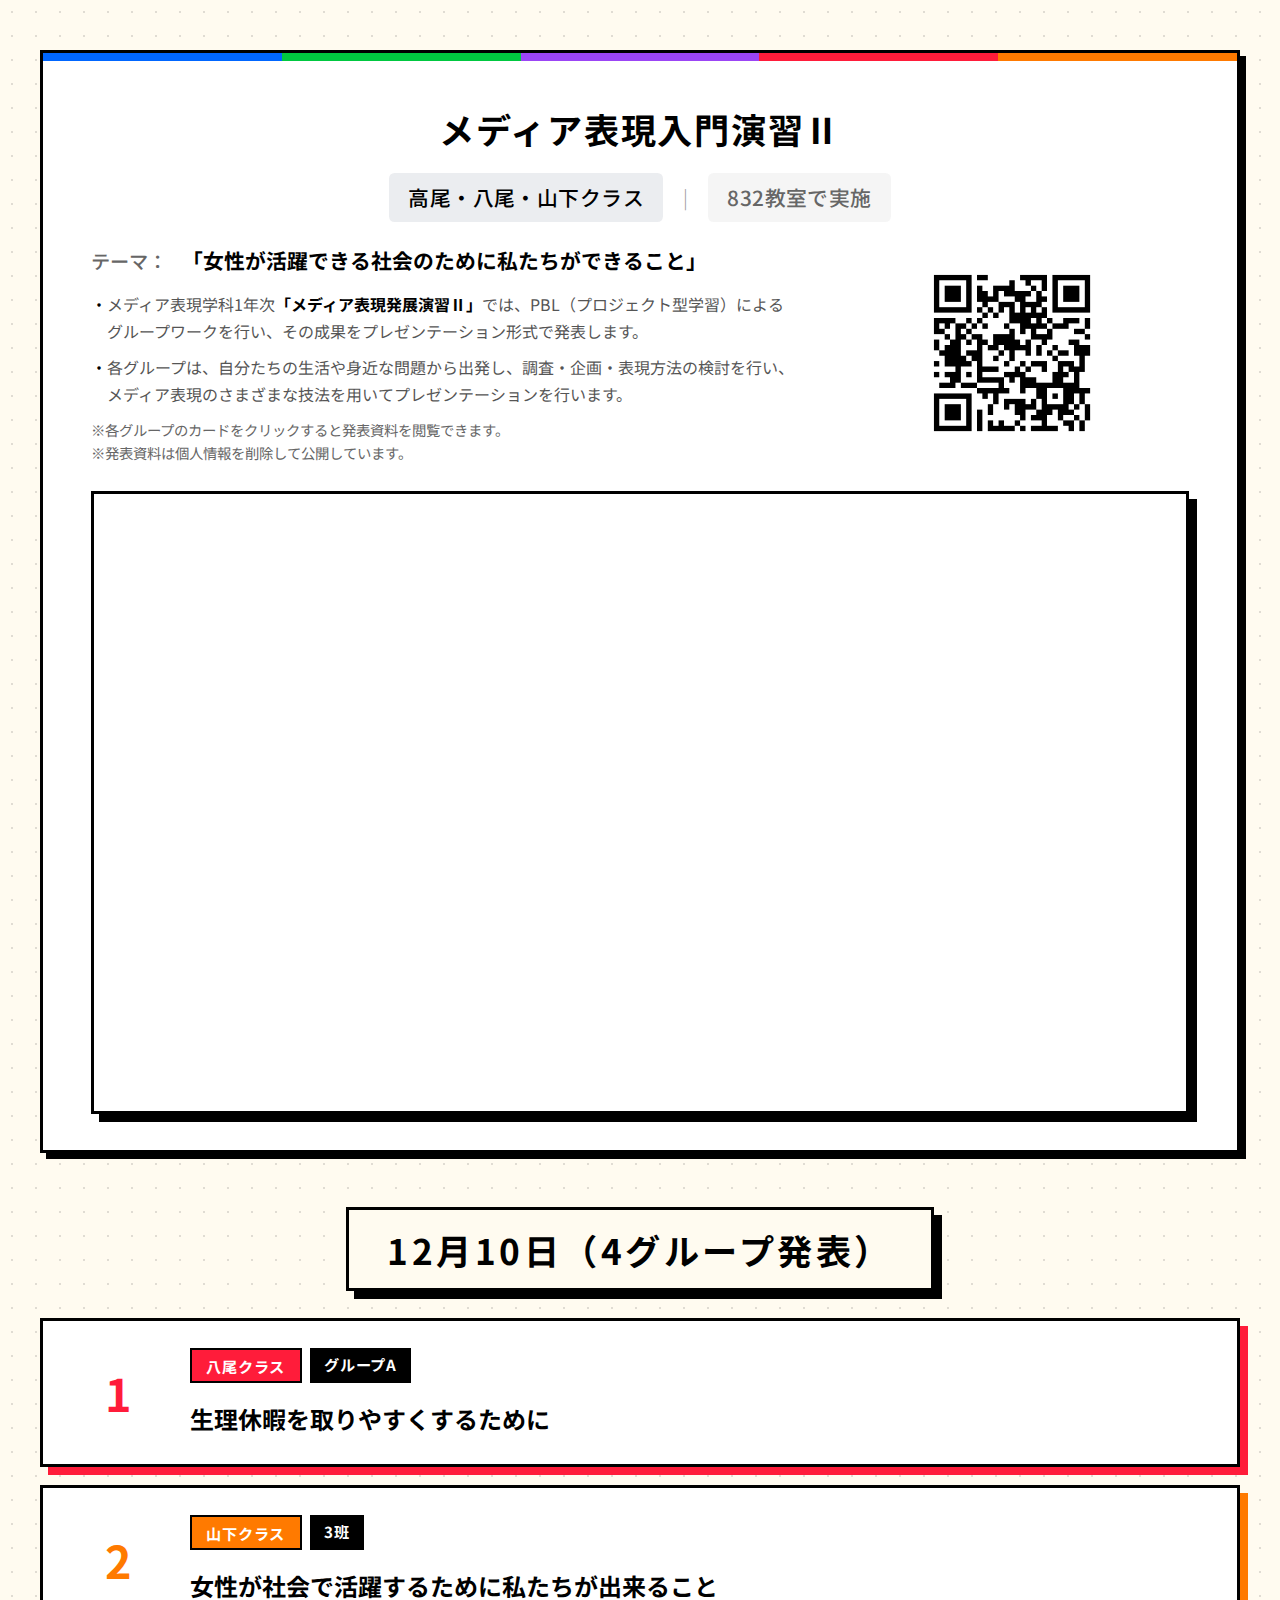
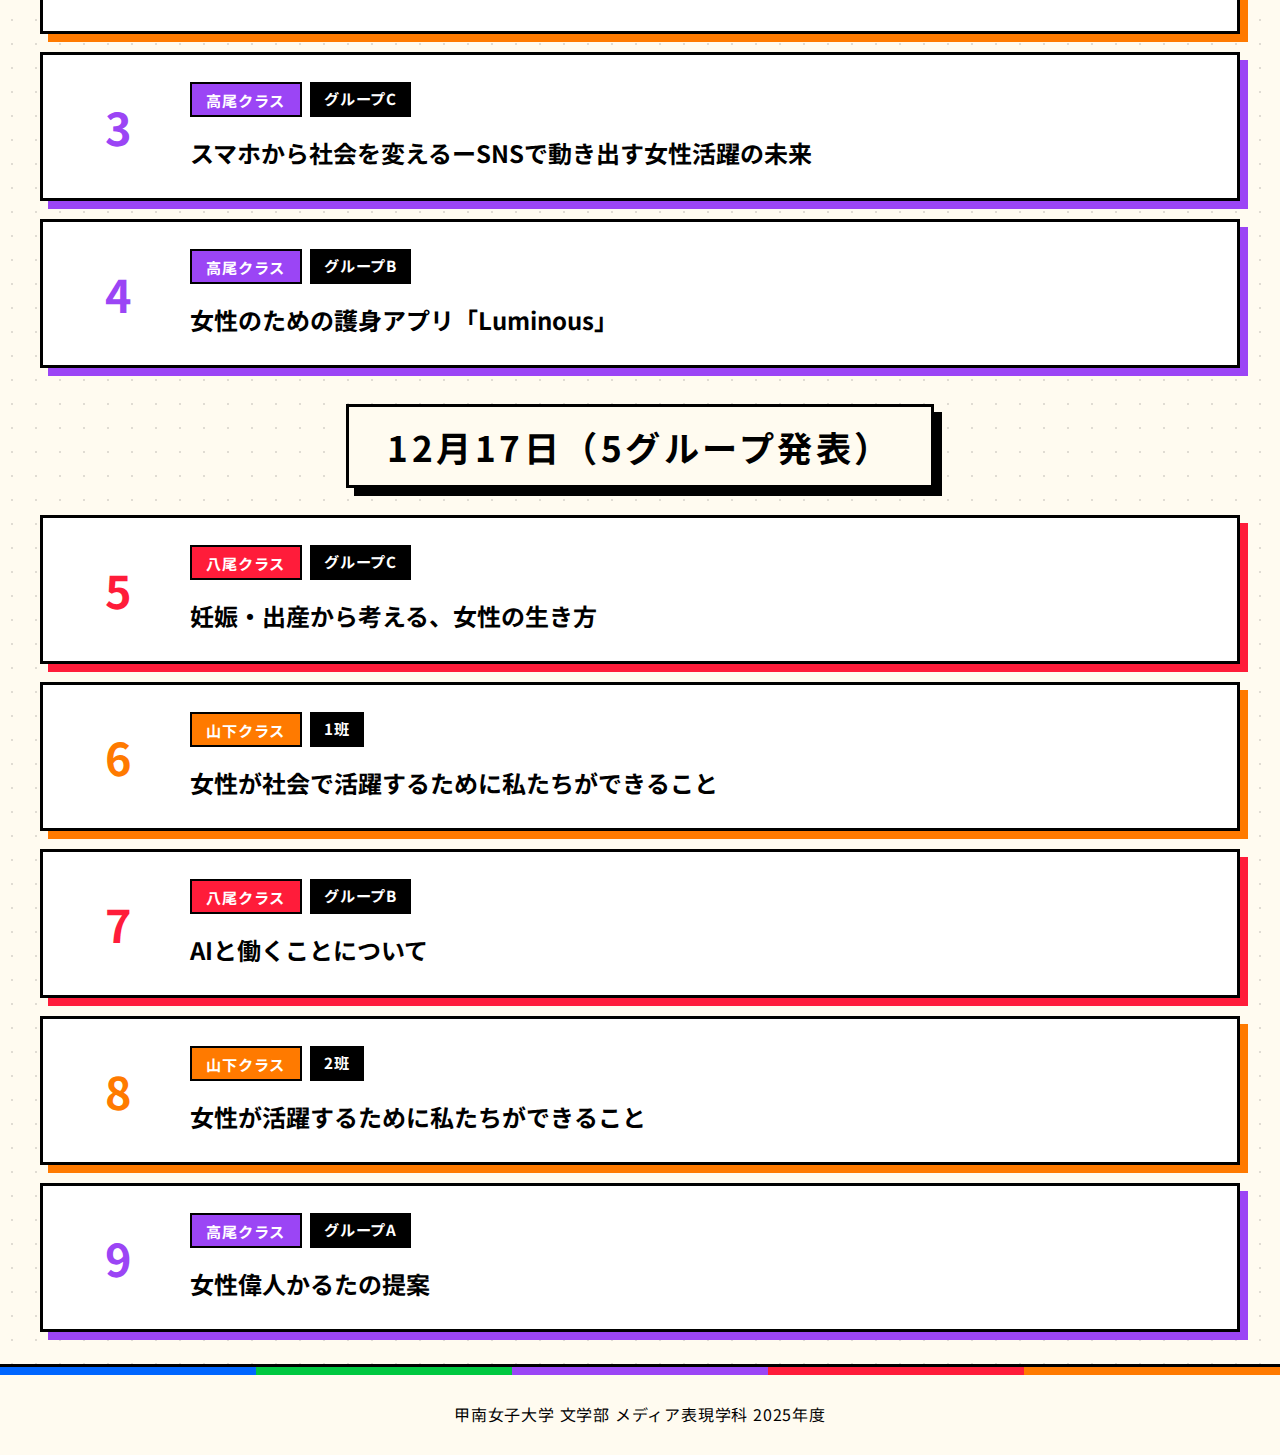
<file: index_3classes.html>
<!DOCTYPE html>
<html lang="ja">

<head>
    <meta charset="UTF-8">
    <meta name="viewport" content="width=device-width, initial-scale=1.0">
    <meta name="robots" content="noindex, nofollow">
    <title>メディア表現入門演習Ⅱ　（高尾・八尾・山下クラス）発表</title>
    <link rel="preconnect" href="https://fonts.googleapis.com">
    <link rel="preconnect" href="https://fonts.gstatic.com" crossorigin>
    <link href="https://fonts.googleapis.com/css2?family=Noto+Sans+JP:wght@400;500;700&display=swap" rel="stylesheet">
    <link rel="stylesheet" href="style/style.css">
</head>

<body>
    <div class="container">
        <header class="header">
            <div class="theme-description">
                <h1 class="theme-course-title">メディア表現入門演習Ⅱ</h1>
                <div class="theme-course-info">
                    <span class="theme-classes">高尾・八尾・山下クラス</span>
                    <span class="theme-separator">|</span>
                    <span class="theme-venue">832教室で実施</span>
                </div>
                <div class="theme-content-wrapper">
                    <div class="theme-text-content">
                        <p class="theme-main">
                            <span class="theme-label">テーマ：</span>
                            「女性が活躍できる社会のために私たちができること」
                        </p>
                        <p class="theme-method">
                            メディア表現学科1年次<strong>「メディア表現発展演習Ⅱ」</strong>では、PBL（プロジェクト型学習）によるグループワークを行い、その成果をプレゼンテーション形式で発表します。
                        </p>
                        <p class="theme-process">
                            各グループは、自分たちの生活や身近な問題から出発し、調査・企画・表現方法の検討を行い、メディア表現のさまざまな技法を用いてプレゼンテーションを行います。
                        </p>
                        <p class="card-instruction">※各グループのカードをクリックすると発表資料を閲覧できます。</p>
                        <p class="card-instruction">※発表資料は個人情報を削除して公開しています。</p>
                    </div>
                    <div class="theme-qr-content">
                        <img src="images/qrcode.png" alt="QRコード" class="qrcode-image">
                    </div>
                </div>
                <div class="theme-youtube-container">
                    <iframe src="https://www.youtube.com/embed/mpX3mbleGeY" frameborder="0"
                        allow="accelerometer; autoplay; clipboard-write; encrypted-media; gyroscope; picture-in-picture"
                        allowfullscreen class="theme-youtube-iframe">
                    </iframe>
                </div>
            </div>
            <div class="header-controls">
                <div class="controls-row">
                    <button id="confirm-btn" class="confirm-btn">発表順を確定</button>
                    <label for="load-json-input" class="load-json-btn">JSONファイルを読み込む</label>
                    <input type="file" id="load-json-input" accept=".json" style="display: none;">
                </div>
                <div id="status-message" class="status-message"></div>
            </div>
        </header>
        <div id="cards-container" class="cards-container"></div>
        <footer class="footer">
            <p class="footer-credit">甲南女子大学 文学部 メディア表現学科 2025年度</p>
        </footer>
    </div>
    <script src="js/app.js"></script>
</body>

</html>
</file>
<file: style/style.css>
* {
    margin: 0;
    padding: 0;
    box-sizing: border-box;
}

body {
    font-family: 'Noto Sans JP', sans-serif;
    background-color: #FFFBF0;
    background-image: radial-gradient(
        circle,
        rgba(0, 0, 0, 0.12) 1.5px,
        transparent 1.5px
    );
    background-size: 24px 24px;
    overflow-x: hidden;
    overflow-y: auto;
    position: relative;
    display: flex;
    flex-direction: column;
    min-height: 100vh;
}

.container {
    width: 100%;
    flex: 1;
    display: flex;
    flex-direction: column;
    padding: 0;
}

.header {
    text-align: center;
    padding: clamp(1rem, 3vh, 2rem) clamp(1rem, 2vw, 2rem);
    margin-bottom: clamp(0.5rem, 1vh, 1rem);
    position: relative;
    z-index: 10;
}

.title-main {
    font-size: clamp(1.5rem, 4vw, 2.2rem);
    font-weight: 700;
    color: #000;
    margin: 0 0 clamp(0.5rem, 1vh, 0.75rem) 0;
    letter-spacing: 0.05em;
}

.title-info {
    display: flex;
    align-items: center;
    justify-content: center;
    gap: clamp(0.75rem, 2vw, 1.25rem);
    flex-wrap: wrap;
    margin-bottom: clamp(0.5rem, 1vh, 0.75rem);
}

.title-classes {
    font-size: clamp(0.95rem, 2.5vw, 1.3rem);
    font-weight: 700;
    color: #000;
    padding: clamp(0.3rem, 0.6vh, 0.5rem) clamp(0.8rem, 2vw, 1.2rem);
    background: rgba(0, 0, 0, 0.08);
    border: 2px solid #000;
    letter-spacing: 0.02em;
}

.title-separator {
    font-size: clamp(0.9rem, 2.2vw, 1.2rem);
    color: #666;
    font-weight: 300;
}

.title-venue {
    font-size: clamp(0.95rem, 2.5vw, 1.3rem);
    font-weight: 500;
    color: #444;
    padding: clamp(0.3rem, 0.6vh, 0.5rem) clamp(0.8rem, 2vw, 1.2rem);
    background: rgba(0, 0, 0, 0.04);
    border: 2px solid #000;
    letter-spacing: 0.02em;
}

.title-sub {
    font-size: clamp(0.85rem, 2vw, 1.1rem);
    font-weight: 400;
    color: #444;
    letter-spacing: 0.1em;
    margin-top: clamp(0.25rem, 0.5vh, 0.5rem);
}

.theme-description {
    width: 100%;
    max-width: 1200px;
    margin: clamp(1rem, 2.5vh, 1.5rem) auto clamp(0.75rem, 1.5vh, 1rem);
    padding: clamp(2rem, 4vh, 2.5rem) clamp(2rem, 4vw, 3rem);
    padding-top: calc(clamp(2rem, 4vh, 2.5rem) + 8px);
    text-align: left;
    line-height: 1.8;
    background-color: #fff;
    /* 5クラスのカラーストライプ */
    background-image: linear-gradient(
        to right,
        #0066FF 0%, #0066FF 20%,
        #00C840 20%, #00C840 40%,
        #9B45F5 40%, #9B45F5 60%,
        #FF1C3A 60%, #FF1C3A 80%,
        #FF7A00 80%, #FF7A00 100%
    );
    background-size: 100% 8px;
    background-repeat: no-repeat;
    background-position: 0 0;
    border: 3px solid #000;
    border-radius: 0;
    box-shadow: 6px 6px 0 #000;
}

.theme-content-wrapper {
    display: grid;
    grid-template-columns: 2fr 1fr;
    gap: clamp(1.5rem, 3vw, 2.5rem);
    align-items: start;
}

.theme-text-content {
    display: flex;
    flex-direction: column;
}

.theme-qr-content {
    display: flex;
    justify-content: center;
    align-items: flex-start;
    padding-top: clamp(0.5rem, 1vh, 1rem);
}

.qrcode-image {
    width: 100%;
    max-width: 200px;
    height: auto;
    border: 3px solid #fff;
}

.theme-course-title {
    font-size: clamp(1.5rem, 4vw, 2.2rem);
    font-weight: 700;
    color: #000;
    margin: 0 0 clamp(0.75rem, 1.5vh, 1rem) 0;
    letter-spacing: 0.05em;
    text-align: center;
}

.theme-course-info {
    display: flex;
    align-items: center;
    justify-content: center;
    gap: clamp(0.75rem, 2vw, 1.25rem);
    flex-wrap: wrap;
    margin: 0 0 clamp(1.25rem, 2.5vh, 1.75rem) 0;
}

.theme-classes {
    font-size: clamp(0.95rem, 2.5vw, 1.3rem);
    font-weight: 500;
    color: #000;
    padding: clamp(0.3rem, 0.6vh, 0.5rem) clamp(0.8rem, 2vw, 1.2rem);
    background: rgba(4, 30, 64, 0.08);
    border-radius: clamp(0.3rem, 0.6vh, 0.5rem);
    letter-spacing: 0.02em;
}

.theme-separator {
    font-size: clamp(0.9rem, 2.2vw, 1.2rem);
    color: #999;
    font-weight: 300;
}

.theme-venue {
    font-size: clamp(0.95rem, 2.5vw, 1.3rem);
    font-weight: 500;
    color: #666;
    padding: clamp(0.3rem, 0.6vh, 0.5rem) clamp(0.8rem, 2vw, 1.2rem);
    background: rgba(0, 0, 0, 0.04);
    border-radius: clamp(0.3rem, 0.6vh, 0.5rem);
    letter-spacing: 0.02em;
}

.theme-subject {
    font-size: clamp(0.9rem, 2.2vw, 1.1rem);
    font-weight: 400;
    color: #666;
    margin: 0 0 clamp(1rem, 2vh, 1.25rem) 0;
    line-height: 1.6;
}

.theme-subject strong {
    font-weight: 700;
    color: #000;
}

.theme-main {
    font-size: clamp(1rem, 2.5vw, 1.3rem);
    font-weight: 700;
    color: #000;
    margin: 0 0 clamp(0.75rem, 1.5vh, 1rem) 0;
    line-height: 1.6;
}

.theme-label {
    font-size: clamp(0.9rem, 2.2vw, 1.2rem);
    font-weight: 500;
    color: #666;
    margin-right: 0.5em;
}

.theme-method {
    font-size: clamp(0.85rem, 2vw, 1rem);
    font-weight: 400;
    color: #555;
    margin: 0 0 clamp(0.5rem, 1vh, 0.75rem) 0;
    line-height: 1.7;
    padding-left: 1em;
    position: relative;
}

.theme-method::before {
    content: '・';
    position: absolute;
    left: 0;
    color: #000;
}

.theme-method strong {
    font-weight: 700;
    color: #000;
}

.theme-process {
    font-size: clamp(0.85rem, 2vw, 1rem);
    font-weight: 400;
    color: #555;
    margin: 0 0 clamp(0.5rem, 1vh, 0.75rem) 0;
    line-height: 1.7;
    padding-left: 1em;
    position: relative;
}

.theme-process::before {
    content: '・';
    position: absolute;
    left: 0;
    color: #000;
}

.card-instruction {
    font-size: clamp(0.75rem, 1.6vw, 0.9rem);
    font-weight: 400;
    color: #666;
    margin: 0;
    line-height: 1.6;
}

.theme-youtube-container {
    width: 100%;
    margin-top: clamp(1.5rem, 3vh, 2rem);
    position: relative;
    padding-bottom: 56.25%;
    height: 0;
    overflow: hidden;
    border: 3px solid #000;
    box-shadow: 8px 8px 0 #000;
}

.theme-youtube-iframe {
    position: absolute;
    top: 0;
    left: 0;
    width: 100%;
    height: 100%;
    border: none;
}

.header-controls {
    margin-top: clamp(1rem, 2vh, 1.5rem);
    display: flex;
    flex-direction: column;
    align-items: center;
    gap: clamp(0.5rem, 1vh, 0.75rem);
}

.controls-row {
    display: flex;
    gap: clamp(0.5rem, 1.5vw, 1rem);
    align-items: center;
    flex-wrap: wrap;
    justify-content: center;
}

.confirm-btn {
    padding: clamp(0.6rem, 1.2vh, 0.9rem) clamp(1.5rem, 3vw, 2.5rem);
    font-size: clamp(0.9rem, 2.2vw, 1.2rem);
    font-weight: 700;
    font-family: 'Noto Sans JP', sans-serif;
    color: white;
    background: #000;
    border: 3px solid #000;
    border-radius: 0;
    cursor: pointer;
    transition: all 0.2s ease;
    letter-spacing: 0.05em;
    box-shadow: 8px 8px 0 #0066FF;
}

.confirm-btn:hover:not(:disabled) {
    transform: translateY(-3px);
    box-shadow: 7px 7px 0 #0066FF;
}

.confirm-btn:active:not(:disabled) {
    transform: translateY(0);
    box-shadow: 2px 2px 0 #0066FF;
}

.confirm-btn:disabled {
    background: #666;
    border-color: #666;
    cursor: not-allowed;
    box-shadow: 8px 8px 0 #999;
}

.confirm-btn.confirmed {
    background: #00C840;
    border-color: #00C840;
    box-shadow: 8px 8px 0 #007A26;
}

.status-message {
    font-size: clamp(0.75rem, 1.8vw, 0.95rem);
    font-weight: 400;
    color: #444;
    min-height: 1.2em;
}

.status-message.confirmed {
    color: #00C840;
    font-weight: 700;
}

.load-json-btn {
    padding: clamp(0.6rem, 1.2vh, 0.9rem) clamp(1.5rem, 3vw, 2.5rem);
    font-size: clamp(0.9rem, 2.2vw, 1.2rem);
    font-weight: 700;
    font-family: 'Noto Sans JP', sans-serif;
    color: #000;
    background: #FFFBF0;
    border: 3px solid #000;
    border-radius: 0;
    cursor: pointer;
    transition: all 0.2s ease;
    letter-spacing: 0.05em;
    display: inline-block;
    text-align: center;
    box-shadow: 8px 8px 0 #000;
}

.load-json-btn:hover {
    transform: translateY(-3px);
    box-shadow: 7px 7px 0 #000;
}

.cards-container {
    width: 100%;
    display: flex;
    flex-direction: column;
    align-items: center;
    gap: clamp(0.5rem, 1vh, 1rem);
    padding: 0 clamp(1rem, 2vw, 2rem);
    padding-bottom: 2rem;
    flex: 1;
}

/* シャッフルアニメーション */
.cards-container.shuffling .card.shuffled {
    animation: shuffleIn 0.6s ease-out forwards;
    opacity: 0;
    transform: translateY(-20px) scale(0.95);
}

@keyframes shuffleIn {
    to {
        opacity: 1;
        transform: translateY(0) scale(1);
    }
}

/* 確定アニメーション */
.cards-container.confirming .card {
    animation: confirmPulse 0.8s ease-out;
}

@keyframes confirmPulse {
    0% { transform: scale(1); }
    50% { transform: scale(1.02); }
    100% { transform: scale(1); }
}

.section-divider {
    width: 100%;
    max-width: 1200px;
    margin: clamp(1.5rem, 3vh, 2.5rem) 0 clamp(1rem, 2vh, 1.5rem);
    text-align: center;
    position: relative;
}

.section-divider::before {
    content: '';
    position: absolute;
    top: 50%;
    left: 0;
    right: 0;
    height: 3px;
    background: #000;
}

.section-header {
    display: inline-block;
    background: #FFFBF0;
    padding: clamp(0.5rem, 1vh, 0.75rem) clamp(1.5rem, 3vw, 2.5rem);
    font-size: clamp(1rem, 2.5vw, 1.4rem);
    font-weight: 700;
    color: #000;
    position: relative;
    z-index: 1;
    border: 3px solid #000;
    border-radius: 0;
    box-shadow: 8px 8px 0 #000;
    letter-spacing: 0.1em;
}

.card {
    width: 100%;
    max-width: 1200px;
    min-height: calc((100vh - 8vh) / 9);
    background: #fff;
    border: 3px solid #000;
    border-radius: 0;
    box-shadow: 8px 8px 0 #000;
    padding: clamp(1rem, 3vh, 2rem);
    display: grid;
    grid-template-columns: auto 1fr;
    grid-template-rows: auto 1fr;
    gap: clamp(0.5rem, 1.5vh, 1rem);
    position: relative;
    transition: transform 0.2s ease, box-shadow 0.2s ease;
    cursor: pointer;
}

.card.no-order {
    grid-template-columns: 1fr;
}

.card:hover {
    transform: translateY(-4px);
    box-shadow: 8px 8px 0 #000;
}

.card-order {
    grid-column: 1;
    grid-row: 1 / 3;
    display: flex;
    align-items: center;
    justify-content: center;
    font-size: clamp(2rem, 6vh, 4rem);
    font-weight: 700;
    color: #000;
    padding-right: clamp(1rem, 3vw, 2rem);
    min-width: clamp(3rem, 8vw, 5rem);
    opacity: 1;
}

.card-content {
    grid-column: 2;
    grid-row: 1 / 3;
    display: flex;
    flex-direction: column;
    gap: clamp(0.75rem, 1.5vh, 1rem);
}

.card.no-order .card-content {
    grid-column: 1;
}

.card-class-group {
    display: inline-flex;
    gap: 0.5rem;
}

.class-label {
    display: inline-block;
    padding: clamp(0.25rem, 0.5vh, 0.4rem) clamp(0.6rem, 1.2vw, 0.9rem);
    border-radius: 0;
    font-size: clamp(0.7rem, 1.8vh, 0.95rem);
    font-weight: 700;
    color: white;
    letter-spacing: 0.05em;
    border: 2px solid #000;
}

.group-label {
    display: inline-block;
    padding: clamp(0.25rem, 0.5vh, 0.4rem) clamp(0.6rem, 1.2vw, 0.9rem);
    border-radius: 0;
    font-size: clamp(0.7rem, 1.8vh, 0.95rem);
    font-weight: 700;
    background: #000;
    color: #fff;
    letter-spacing: 0.05em;
}

.card-theme {
    font-size: clamp(1rem, 2.5vh, 1.4rem);
    font-weight: 700;
    color: #000;
    line-height: 1.5;
}

.card-presenters {
    font-size: clamp(0.95rem, 2.2vh, 1.2rem);
    font-weight: 400;
    color: #000;
    line-height: 1.6;
    word-break: break-word;
}

/* クラスごとの色（neo-brutalist） */
.card.takawo {
    box-shadow: 8px 8px 0 #9B45F5;
}

.card.takawo:hover {
    box-shadow: 8px 8px 0 #9B45F5;
}

.card.takawo .class-label {
    background: #9B45F5;
}

.card.takawo .card-order {
    color: #9B45F5;
}

.card.yao {
    box-shadow: 8px 8px 0 #FF1C3A;
}

.card.yao:hover {
    box-shadow: 8px 8px 0 #FF1C3A;
}

.card.yao .class-label {
    background: #FF1C3A;
    color: white;
}

.card.yao .card-order {
    color: #FF1C3A;
}

.card.yamashita {
    box-shadow: 8px 8px 0 #FF7A00;
}

.card.yamashita:hover {
    box-shadow: 8px 8px 0 #FF7A00;
}

.card.yamashita .class-label {
    background: #FF7A00;
}

.card.yamashita .card-order {
    color: #FF7A00;
}

.card.mizuno {
    box-shadow: 8px 8px 0 #0066FF;
}

.card.mizuno:hover {
    box-shadow: 8px 8px 0 #0066FF;
}

.card.mizuno .class-label {
    background: #0066FF;
}

.card.mizuno .card-order {
    color: #0066FF;
}

.card.iguchi {
    box-shadow: 8px 8px 0 #00C840;
}

.card.iguchi:hover {
    box-shadow: 8px 8px 0 #00C840;
}

.card.iguchi .class-label {
    background: #00C840;
    color: #000;
}

.card.iguchi .card-order {
    color: #00C840;
}

/* アコーディオンコンテンツ */
.card-accordion-content {
    grid-column: 1 / -1;
    max-height: 0;
    overflow: hidden;
    transition: max-height 0.4s ease-out, padding 0.4s ease-out;
    padding: 0 clamp(1rem, 3vh, 2rem);
}

.card.card-open .card-accordion-content {
    max-height: 2000px;
    padding: clamp(1rem, 2vh, 1.5rem) clamp(1rem, 3vh, 2rem);
    border-top: 2px solid #000;
    margin-top: clamp(0.5rem, 1vh, 1rem);
}

.card-youtube-container {
    width: 100%;
    margin-bottom: clamp(1rem, 2vh, 1.5rem);
    position: relative;
    padding-bottom: 56.25%;
    height: 0;
    overflow: hidden;
    border: 3px solid #000;
    box-shadow: 8px 8px 0 #000;
}

.card-youtube-iframe {
    position: absolute;
    top: 0;
    left: 0;
    width: 100%;
    height: 100%;
    border: none;
}

.card-materials-button {
    width: 100%;
    padding: clamp(0.75rem, 1.5vh, 1rem) clamp(1.5rem, 3vw, 2rem);
    font-size: clamp(0.9rem, 2.2vw, 1.1rem);
    font-weight: 700;
    font-family: 'Noto Sans JP', sans-serif;
    color: white;
    background: #000;
    border: 3px solid #000;
    border-radius: 0;
    cursor: pointer;
    transition: all 0.2s ease;
    letter-spacing: 0.05em;
    box-shadow: 3px 3px 0 #9B45F5;
}

.card-materials-button:hover {
    transform: translateY(-2px);
    box-shadow: 6px 6px 0 #9B45F5;
}

.card-materials-button:active {
    transform: translateY(0);
    box-shadow: 1px 1px 0 #9B45F5;
}

/* モバイル対応 */
@media (max-width: 768px) {
    .card {
        grid-template-columns: auto 1fr;
        grid-template-rows: auto auto auto;
        min-height: auto;
    }

    .card.no-order {
        grid-template-columns: 1fr;
    }

    .card.no-order .card-content {
        grid-column: 1;
    }

    .card-order {
        grid-column: 1;
        grid-row: 1 / 3;
        padding-right: 1rem;
    }

    .card-content {
        grid-column: 2;
        grid-row: 1 / 3;
    }

    .header {
        padding: clamp(0.75rem, 2vh, 1.5rem) 1rem;
    }

    .title-main {
        font-size: clamp(1.2rem, 5vw, 1.8rem);
    }

    .title-info {
        gap: clamp(0.5rem, 1.5vw, 1rem);
    }

    .title-classes,
    .title-venue {
        font-size: clamp(0.85rem, 3vw, 1.1rem);
        padding: clamp(0.25rem, 0.5vh, 0.4rem) clamp(0.6rem, 1.5vw, 1rem);
    }

    .title-separator {
        font-size: clamp(0.8rem, 2vw, 1rem);
    }

    .title-sub {
        font-size: clamp(0.75rem, 2.5vw, 0.95rem);
    }

    .theme-description {
        margin: clamp(0.75rem, 1.5vh, 1rem) auto clamp(0.5rem, 1vh, 0.75rem);
        padding: clamp(0.75rem, 1.5vh, 1rem) clamp(1rem, 2vw, 1.5rem);
    }

    .theme-content-wrapper {
        grid-template-columns: 1fr;
        gap: clamp(1rem, 2vh, 1.5rem);
    }

    .theme-qr-content {
        display: none;
    }

    .theme-youtube-container {
        margin-top: clamp(0.75rem, 1.5vh, 1rem);
    }

    .theme-course-title {
        font-size: clamp(1.2rem, 5vw, 1.8rem);
    }

    .theme-course-info {
        gap: clamp(0.5rem, 1.5vw, 1rem);
        margin-bottom: clamp(1rem, 2vh, 1.5rem);
    }

    .theme-classes,
    .theme-venue {
        font-size: clamp(0.85rem, 3vw, 1.1rem);
        padding: clamp(0.25rem, 0.5vh, 0.4rem) clamp(0.6rem, 1.5vw, 1rem);
    }

    .theme-separator {
        font-size: clamp(0.8rem, 2vw, 1rem);
    }

    .theme-subject {
        font-size: clamp(0.85rem, 2vw, 1rem);
    }

    .theme-main {
        font-size: clamp(1rem, 2.5vw, 1.3rem);
    }

    .theme-label {
        font-size: clamp(0.9rem, 2.2vw, 1.2rem);
    }

    .theme-method,
    .theme-process {
        font-size: clamp(0.85rem, 2vw, 1rem);
    }

    .card-instruction {
        font-size: clamp(0.75rem, 1.6vw, 0.9rem);
    }

    .header-controls {
        margin-top: clamp(0.75rem, 1.5vh, 1rem);
    }

    .confirm-btn {
        padding: clamp(0.5rem, 1vh, 0.75rem) clamp(1.2rem, 2.5vw, 2rem);
        font-size: clamp(0.85rem, 2vw, 1.1rem);
    }

    .status-message {
        font-size: clamp(0.7rem, 1.8vw, 0.9rem);
    }

    .section-header {
        font-size: clamp(0.9rem, 3vw, 1.2rem);
        padding: clamp(0.4rem, 1vh, 0.6rem) clamp(1rem, 2.5vw, 2rem);
    }
}

@media (max-width: 480px) {
    .cards-container {
        padding: 0 0.75rem;
    }

    .card {
        padding: 1rem;
        gap: 0.75rem;
    }

    .card-order {
        font-size: clamp(1.5rem, 8vw, 2.5rem);
        min-width: 2.5rem;
    }

    .card-accordion-content {
        padding: 0 1rem;
    }

    .card.card-open .card-accordion-content {
        padding: 1rem;
    }
}

/* スケジュール表示 */
.cards-container.schedule-view {
    gap: clamp(2rem, 4vh, 3rem);
}

.schedule-section {
    width: 100%;
    max-width: 1200px;
}

.schedule-section-header {
    text-align: center;
    margin-bottom: clamp(1.5rem, 3vh, 2.5rem);
}

.schedule-section-header h2 {
    font-size: clamp(1.5rem, 3.5vw, 2.2rem);
    font-weight: 700;
    color: #000;
    padding: clamp(0.75rem, 1.5vh, 1.25rem) clamp(1.5rem, 3vw, 2.5rem);
    background: #FFFBF0;
    border: 3px solid #000;
    border-radius: 0;
    box-shadow: 8px 8px 0 #000;
    display: inline-block;
    letter-spacing: 0.1em;
}

.schedule-section-content {
    display: flex;
    flex-direction: column;
    gap: clamp(1rem, 2vh, 1.5rem);
}

.schedule-item {
    width: 100%;
    background: #fff;
    border: 3px solid #000;
    border-radius: 0;
    box-shadow: 8px 8px 0 #000;
    padding: clamp(1.5rem, 3vh, 2rem);
    display: grid;
    grid-template-columns: auto 1fr;
    gap: clamp(1rem, 2vw, 1.5rem);
    position: relative;
    transition: transform 0.2s ease, box-shadow 0.2s ease;
    cursor: pointer;
}

.schedule-item:hover {
    transform: translateY(-4px);
    box-shadow: 8px 8px 0 #000;
}

.schedule-order {
    display: flex;
    align-items: center;
    justify-content: center;
    font-size: clamp(2rem, 5vh, 3.5rem);
    font-weight: 700;
    color: #000;
    min-width: clamp(4rem, 10vw, 6rem);
    opacity: 1;
}

.schedule-content {
    display: flex;
    flex-direction: column;
    gap: clamp(0.75rem, 1.5vh, 1rem);
}

.schedule-class-group {
    display: inline-flex;
    gap: 0.5rem;
    margin-bottom: clamp(0.25rem, 0.5vh, 0.5rem);
}

.schedule-theme {
    font-size: clamp(1.1rem, 2.8vh, 1.5rem);
    font-weight: 700;
    color: #000;
    line-height: 1.5;
}

.schedule-presenters {
    font-size: clamp(1rem, 2.5vh, 1.3rem);
    font-weight: 400;
    color: #000;
    line-height: 1.6;
    word-break: break-word;
}

/* スケジュール表示でのクラスごとの色 */
.schedule-item.takawo {
    box-shadow: 8px 8px 0 #9B45F5;
}

.schedule-item.takawo:hover {
    box-shadow: 8px 8px 0 #9B45F5;
}

.schedule-item.takawo .class-label {
    background: #9B45F5;
}

.schedule-item.takawo .schedule-order {
    color: #9B45F5;
}

.schedule-item.yao {
    box-shadow: 8px 8px 0 #FF1C3A;
}

.schedule-item.yao:hover {
    box-shadow: 8px 8px 0 #FF1C3A;
}

.schedule-item.yao .class-label {
    background: #FF1C3A;
    color: white;
}

.schedule-item.yao .schedule-order {
    color: #FF1C3A;
}

.schedule-item.yamashita {
    box-shadow: 8px 8px 0 #FF7A00;
}

.schedule-item.yamashita:hover {
    box-shadow: 8px 8px 0 #FF7A00;
}

.schedule-item.yamashita .class-label {
    background: #FF7A00;
}

.schedule-item.yamashita .schedule-order {
    color: #FF7A00;
}

.schedule-item.mizuno {
    box-shadow: 8px 8px 0 #0066FF;
}

.schedule-item.mizuno:hover {
    box-shadow: 8px 8px 0 #0066FF;
}

.schedule-item.mizuno .class-label {
    background: #0066FF;
}

.schedule-item.mizuno .schedule-order {
    color: #0066FF;
}

.schedule-item.iguchi {
    box-shadow: 8px 8px 0 #00C840;
}

.schedule-item.iguchi:hover {
    box-shadow: 8px 8px 0 #00C840;
}

.schedule-item.iguchi .class-label {
    background: #00C840;
    color: #000;
}

.schedule-item.iguchi .schedule-order {
    color: #00C840;
}

/* スケジュール表示のアコーディオンコンテンツ */
.schedule-accordion-content {
    grid-column: 1 / -1;
    max-height: 0;
    overflow: hidden;
    transition: max-height 0.4s ease-out, padding 0.4s ease-out;
    padding: 0 clamp(1.5rem, 3vh, 2rem);
}

.schedule-item.schedule-item-open .schedule-accordion-content {
    max-height: 2000px;
    padding: clamp(1rem, 2vh, 1.5rem) clamp(1.5rem, 3vh, 2rem);
    border-top: 2px solid #000;
    margin-top: clamp(0.5rem, 1vh, 1rem);
}

.schedule-youtube-container {
    width: 100%;
    margin-bottom: clamp(1rem, 2vh, 1.5rem);
    position: relative;
    padding-bottom: 56.25%;
    height: 0;
    overflow: hidden;
    border: 3px solid #000;
    box-shadow: 8px 8px 0 #000;
}

.schedule-youtube-iframe {
    position: absolute;
    top: 0;
    left: 0;
    width: 100%;
    height: 100%;
    border: none;
}

.schedule-materials-button {
    width: 100%;
    padding: clamp(0.75rem, 1.5vh, 1rem) clamp(1.5rem, 3vw, 2rem);
    font-size: clamp(0.9rem, 2.2vw, 1.1rem);
    font-weight: 700;
    font-family: 'Noto Sans JP', sans-serif;
    color: white;
    background: #000;
    border: 3px solid #000;
    border-radius: 0;
    cursor: pointer;
    transition: all 0.2s ease;
    letter-spacing: 0.05em;
    box-shadow: 3px 3px 0 #9B45F5;
}

.schedule-materials-button:hover {
    transform: translateY(-2px);
    box-shadow: 6px 6px 0 #9B45F5;
}

.schedule-materials-button:active {
    transform: translateY(0);
    box-shadow: 1px 1px 0 #9B45F5;
}

/* モバイル対応（スケジュール表示） */
@media (max-width: 768px) {
    .schedule-section-header h2 {
        font-size: clamp(1.2rem, 4vw, 1.8rem);
        padding: clamp(0.6rem, 1.2vh, 1rem) clamp(1.2rem, 2.5vw, 2rem);
    }

    .schedule-item {
        grid-template-columns: auto 1fr;
        padding: clamp(1rem, 2vh, 1.5rem);
    }

    .schedule-order {
        font-size: clamp(1.5rem, 6vw, 2.5rem);
        min-width: clamp(3rem, 8vw, 4.5rem);
    }

    .schedule-theme {
        font-size: clamp(1rem, 2.5vw, 1.3rem);
    }

    .schedule-presenters {
        font-size: clamp(0.9rem, 2.2vw, 1.1rem);
    }

    .schedule-accordion-content {
        padding: 0 1rem;
    }

    .schedule-item.schedule-item-open .schedule-accordion-content {
        padding: 1rem;
    }
}

/* フッター */
.footer {
    width: 100%;
    padding: clamp(1.5rem, 3vh, 2rem) clamp(1rem, 2vw, 2rem);
    padding-top: calc(clamp(1.5rem, 3vh, 2rem) + 8px);
    margin-top: auto;
    text-align: center;
    background-color: #FFFBF0;
    /* 5クラスのカラーストライプ（上辺） */
    background-image: linear-gradient(
        to right,
        #0066FF 0%, #0066FF 20%,
        #00C840 20%, #00C840 40%,
        #9B45F5 40%, #9B45F5 60%,
        #FF1C3A 60%, #FF1C3A 80%,
        #FF7A00 80%, #FF7A00 100%
    );
    background-size: 100% 8px;
    background-repeat: no-repeat;
    background-position: 0 0;
    border-top: 3px solid #000;
    position: relative;
    z-index: 10;
}

.footer-credit {
    font-size: clamp(0.85rem, 2vw, 1rem);
    font-weight: 400;
    color: #000;
    letter-spacing: 0.05em;
    margin: 0;
    line-height: 1.6;
}

/* モバイル対応（フッター） */
@media (max-width: 768px) {
    .footer {
        padding: clamp(1rem, 2vh, 1.5rem) clamp(0.75rem, 1.5vw, 1rem);
        margin-top: clamp(1.5rem, 3vh, 2rem);
    }

    .footer-credit {
        font-size: clamp(0.75rem, 1.8vw, 0.9rem);
    }
}
</file>
